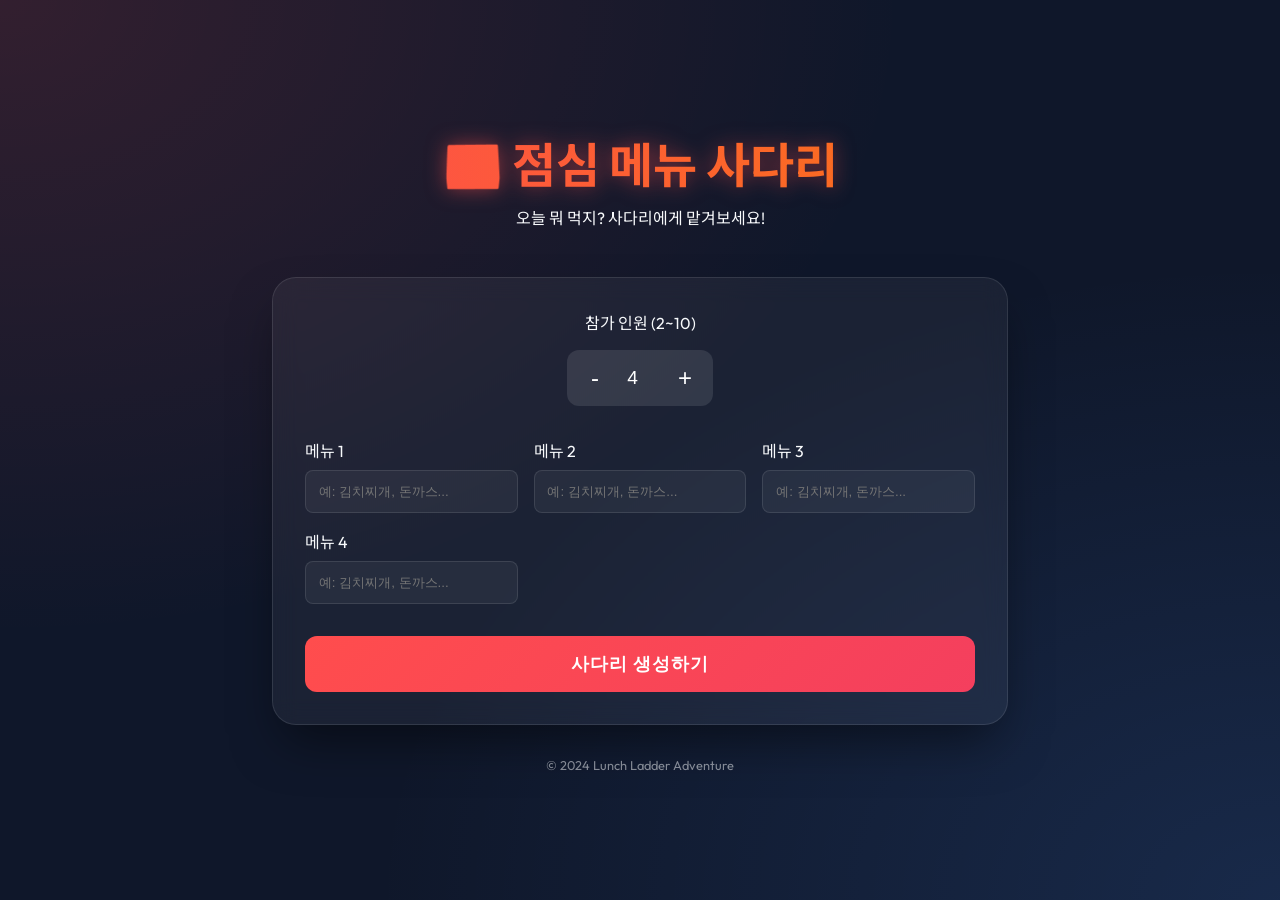
<file: lunch-ladder/index.html>
<!DOCTYPE html>
<html lang="ko">
<head>
    <meta charset="UTF-8">
    <meta name="viewport" content="width=device-width, initial-scale=1.0">
    <title>점심 메뉴 사다리 타기 | Lunch Ladder</title>
    <link rel="stylesheet" href="style.css">
    <link rel="preconnect" href="https://fonts.googleapis.com">
    <link rel="preconnect" href="https://fonts.gstatic.com" crossorigin>
    <link href="https://fonts.googleapis.com/css2?family=Outfit:wght@400;700&family=Noto+Sans+KR:wght@400;700&display=swap" rel="stylesheet">
</head>
<body>
    <div class="container">
        <header>
            <h1 class="glow-text">🍱 점심 메뉴 사다리</h1>
            <p>오늘 뭐 먹지? 사다리에게 맡겨보세요!</p>
        </header>

        <main>
            <section id="setup-section" class="glass-panel">
                <div class="input-group">
                    <label for="participant-count">참가 인원 (2~10)</label>
                    <div class="counter">
                        <button onclick="changeCount(-1)">-</button>
                        <input type="number" id="participant-count" value="4" min="2" max="10" readonly>
                        <button onclick="changeCount(1)">+</button>
                    </div>
                </div>
                
                <div id="inputs-container" class="inputs-grid">
                    <!-- Dynamic inputs will be here -->
                </div>

                <button id="start-btn" class="btn-primary">사다리 생성하기</button>
            </section>

            <section id="game-section" class="glass-panel hidden">
                <div id="ladder-container">
                    <canvas id="ladder-canvas"></canvas>
                </div>
                <div class="controls">
                    <button id="run-btn" class="btn-primary">전체 결과 확인</button>
                    <button id="reset-btn" class="btn-secondary">다시 설정</button>
                </div>
            </section>

            <section id="result-section" class="glass-panel hidden">
                <h2>🎉 결과 발표!</h2>
                <div id="result-list"></div>
                <button onclick="location.reload()" class="btn-primary">처음으로</button>
            </section>
        </main>

        <footer>
            <p>© 2024 Lunch Ladder Adventure</p>
        </footer>
    </div>
    <script src="script.js"></script>
</body>
</html>
</file>
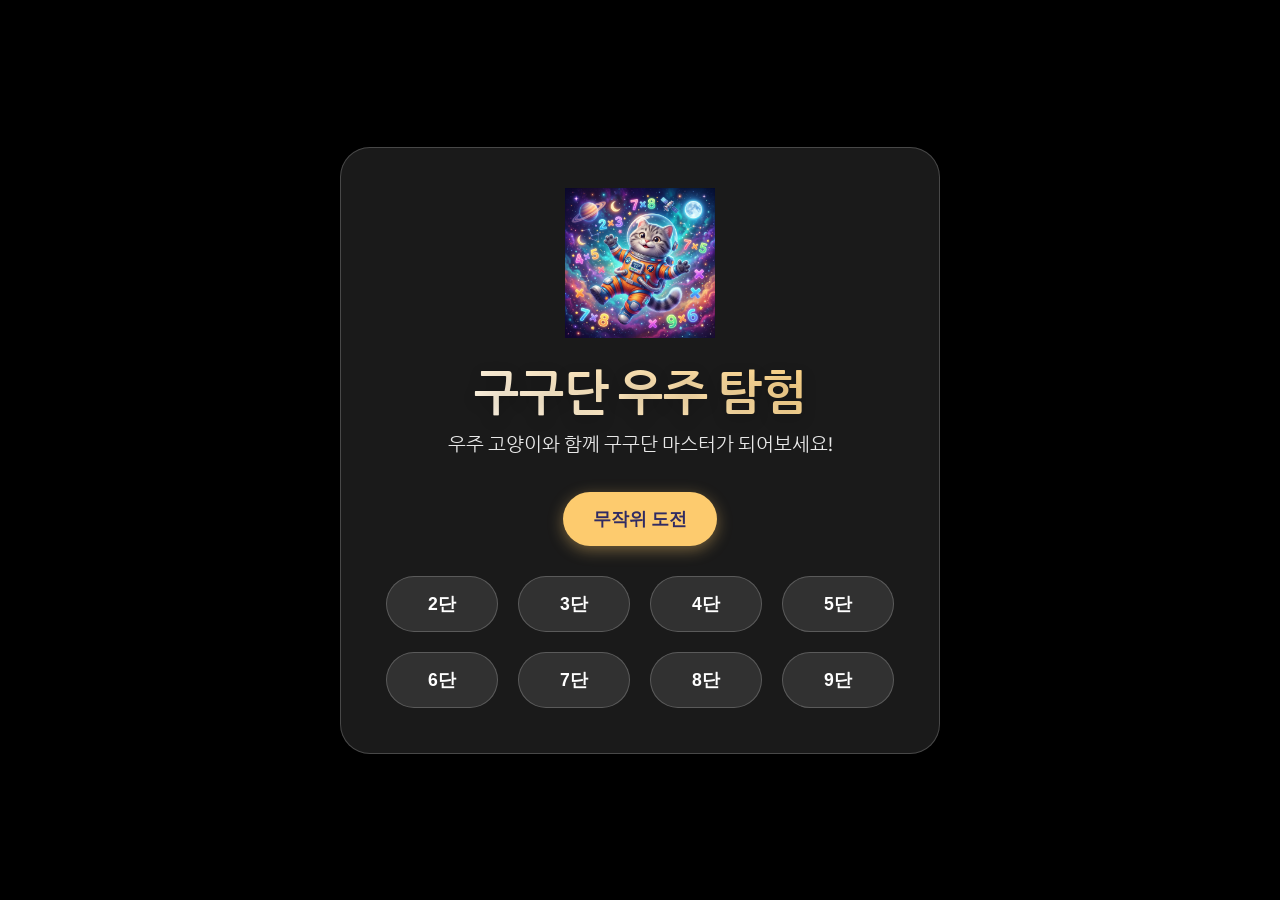
<file: test 99/index.html>
<!DOCTYPE html>
<html lang="ko">
<head>
    <meta charset="UTF-8">
    <meta name="viewport" content="width=device-width, initial-scale=1.0">
    <title>구구단 우주 탐험 | Multiplication Space Adventure</title>
    <meta name="description" content="초등학생을 위한 재미있는 구구단 게임! 우주 테마와 함께 수학 실력을 키워보세요.">
    <link rel="stylesheet" href="style.css">
    <link rel="preconnect" href="https://fonts.googleapis.com">
    <link rel="preconnect" href="https://fonts.gstatic.com" crossorigin>
    <link href="https://fonts.googleapis.com/css2?family=Outfit:wght@400;700&family=Nanum+Gothic:wght@400;700&display=swap" rel="stylesheet">
</head>
<body>
    <div id="game-container">
        <!-- Start Screen -->
        <section id="start-screen" class="screen active">
            <div class="glass-panel">
                <img src="mascot.png" alt="Space Cat Mascot" class="mascot floating">
                <h1>구구단 우주 탐험</h1>
                <p>우주 고양이와 함께 구구단 마스터가 되어보세요!</p>
                <div class="mode-selection">
                    <button class="btn primary" onclick="startGame('random')">무작위 도전</button>
                    <div class="dan-buttons">
                        <button class="btn secondary" onclick="startGame(2)">2단</button>
                        <button class="btn secondary" onclick="startGame(3)">3단</button>
                        <button class="btn secondary" onclick="startGame(4)">4단</button>
                        <button class="btn secondary" onclick="startGame(5)">5단</button>
                        <button class="btn secondary" onclick="startGame(6)">6단</button>
                        <button class="btn secondary" onclick="startGame(7)">7단</button>
                        <button class="btn secondary" onclick="startGame(8)">8단</button>
                        <button class="btn secondary" onclick="startGame(9)">9단</button>
                    </div>
                </div>
            </div>
        </section>

        <!-- Game Screen -->
        <section id="game-screen" class="screen">
            <div class="stats-bar">
                <div class="stat-item">점수: <span id="score">0</span></div>
                <div class="stat-item">남은 시간: <span id="timer">30</span>초</div>
            </div>
            <div class="glass-panel question-panel">
                <div id="question-display">
                    <span id="num1">?</span>
                    <span class="operator">×</span>
                    <span id="num2">?</span>
                    <span class="operator">=</span>
                </div>
                <div class="input-area">
                    <input type="number" id="answer-input" placeholder="정답 입력" autofocus autocomplete="off">
                    <button id="submit-btn" class="btn primary">확인</button>
                </div>
            </div>
            <div id="feedback" class="feedback-msg"></div>
        </section>

        <!-- Result Screen -->
        <section id="result-screen" class="screen">
            <div class="glass-panel">
                <h2>탐험 완료!</h2>
                <div class="final-score-box">
                    <p>최종 점수</p>
                    <div id="final-score">0</div>
                </div>
                <p id="result-msg">잘했어요! 더 높은 점수에 도전해보세요.</p>
                <button class="btn primary" onclick="resetGame()">다시 하기</button>
            </div>
        </section>
    </div>

    <!-- Background Elements -->
    <div class="stars"></div>
    <div class="twinkling"></div>

    <script src="script.js"></script>
</body>
</html>
</file>
<file: lunch-ladder/style.css>
:root {
    --primary: #ff4d4d;
    --primary-glow: rgba(255, 77, 77, 0.5);
    --secondary: #4d94ff;
    --bg-dark: #0f172a;
    --glass: rgba(255, 255, 255, 0.05);
    --glass-border: rgba(255, 255, 255, 0.1);
    --text: #f8fafc;
}

* {
    margin: 0;
    padding: 0;
    box-sizing: border-box;
}

body {
    font-family: 'Outfit', 'Noto Sans KR', sans-serif;
    background-color: var(--bg-dark);
    background-image: 
        radial-gradient(at 0% 0%, rgba(255, 77, 77, 0.15) 0px, transparent 50%),
        radial-gradient(at 100% 100%, rgba(77, 148, 255, 0.15) 0px, transparent 50%);
    color: var(--text);
    min-height: 100vh;
    display: flex;
    justify-content: center;
    align-items: center;
    overflow-x: hidden;
}

.container {
    width: 90%;
    max-width: 800px;
    padding: 2rem;
}

header {
    text-align: center;
    margin-bottom: 3rem;
}

.glow-text {
    font-size: 3rem;
    font-weight: 700;
    margin-bottom: 0.5rem;
    background: linear-gradient(to right, #ff4d4d, #f97316);
    -webkit-background-clip: text;
    -webkit-text-fill-color: transparent;
    filter: drop-shadow(0 0 10px var(--primary-glow));
}

.glass-panel {
    background: var(--glass);
    backdrop-filter: blur(12px);
    border: 1px solid var(--glass-border);
    border-radius: 24px;
    padding: 2rem;
    box-shadow: 0 25px 50px -12px rgba(0, 0, 0, 0.5);
    transition: transform 0.3s ease;
}

.input-group {
    display: flex;
    flex-direction: column;
    align-items: center;
    gap: 1rem;
    margin-bottom: 2rem;
}

.counter {
    display: flex;
    align-items: center;
    background: rgba(255, 255, 255, 0.1);
    border-radius: 12px;
    padding: 0.5rem;
}

.counter button {
    background: none;
    border: none;
    color: white;
    font-size: 1.5rem;
    width: 40px;
    height: 40px;
    cursor: pointer;
    transition: opacity 0.2s;
}

.counter button:hover {
    opacity: 0.7;
}

.counter input {
    background: none;
    border: none;
    color: white;
    font-size: 1.2rem;
    width: 50px;
    text-align: center;
    outline: none;
}

.inputs-grid {
    display: grid;
    grid-template-columns: repeat(auto-fit, minmax(200px, 1fr));
    gap: 1rem;
    margin-bottom: 2rem;
}

.input-item {
    display: flex;
    flex-direction: column;
    gap: 0.5rem;
}

.input-item input {
    background: rgba(255, 255, 255, 0.05);
    border: 1px solid var(--glass-border);
    border-radius: 8px;
    padding: 0.8rem;
    color: white;
    outline: none;
}

.input-item input:focus {
    border-color: var(--primary);
}

.btn-primary {
    display: block;
    width: 100%;
    padding: 1rem;
    background: linear-gradient(135deg, #ff4d4d, #f43f5e);
    border: none;
    border-radius: 12px;
    color: white;
    font-size: 1.1rem;
    font-weight: 700;
    cursor: pointer;
    transition: all 0.3s ease;
    text-transform: uppercase;
    letter-spacing: 1px;
}

.btn-primary:hover {
    transform: translateY(-2px);
    box-shadow: 0 10px 20px -5px var(--primary-glow);
}

.btn-secondary {
    padding: 0.8rem 1.5rem;
    background: transparent;
    border: 1px solid var(--glass-border);
    border-radius: 12px;
    color: white;
    cursor: pointer;
}

#ladder-container {
    width: 100%;
    overflow-x: auto;
    margin-bottom: 2rem;
    padding: 20px;
}

canvas {
    display: block;
    margin: 0 auto;
}

.hidden {
    display: none;
}

.controls {
    display: flex;
    gap: 1rem;
}

#result-list {
    margin: 2rem 0;
    display: flex;
    flex-direction: column;
    gap: 0.8rem;
}

.result-item {
    display: flex;
    justify-content: space-between;
    padding: 1rem;
    background: rgba(255, 255, 255, 0.05);
    border-radius: 12px;
}

.result-item .name { font-weight: 700; color: var(--secondary); }
.result-item .menu { color: var(--primary); font-weight: 700; }

footer {
    text-align: center;
    margin-top: 2rem;
    font-size: 0.8rem;
    opacity: 0.5;
}
</file>
<file: test 99/style.css>
:root {
    --primary-color: #6c5ce7;
    --secondary-color: #a29bfe;
    --accent-color: #fdcb6e;
    --error-color: #ff7675;
    --success-color: #55efc4;
    --text-color: #ffffff;
    --bg-dark: #0f0c29;
    --bg-gradient: linear-gradient(to bottom, #0f0c29, #302b63, #24243e);
    --glass-bg: rgba(255, 255, 255, 0.1);
    --glass-border: rgba(255, 255, 255, 0.2);
}

* {
    box-sizing: border-box;
    margin: 0;
    padding: 0;
}

body {
    font-family: 'Outfit', 'Nanum Gothic', sans-serif;
    background: var(--bg-gradient);
    color: var(--text-color);
    height: 100vh;
    overflow: hidden;
    display: flex;
    justify-content: center;
    align-items: center;
}

/* Background Stars Animation */
.stars, .twinkling {
    position: absolute;
    top: 0;
    left: 0;
    right: 0;
    bottom: 0;
    width: 100%;
    height: 100%;
    display: block;
    z-index: -1;
}

.stars {
    background: #000 url(https://s3-us-west-2.amazonaws.com/s.cdpn.io/123163/stars.png) repeat top center;
}

.twinkling {
    background: transparent url(https://s3-us-west-2.amazonaws.com/s.cdpn.io/123163/twinkling.png) repeat top center;
    animation: move-twink-back 200s linear infinite;
}

@keyframes move-twink-back {
    from { background-position: 0 0; }
    to { background-position: -10000px 5000px; }
}

/* Container & Screens */
#game-container {
    width: 90%;
    max-width: 600px;
    z-index: 10;
}

.screen {
    display: none;
    flex-direction: column;
    align-items: center;
    text-align: center;
    animation: fadeIn 0.5s ease-out;
}

.screen.active {
    display: flex;
}

@keyframes fadeIn {
    from { opacity: 0; transform: translateY(20px); }
    to { opacity: 1; transform: translateY(0); }
}

/* Glass Panel Styling */
.glass-panel {
    background: var(--glass-bg);
    backdrop-filter: blur(10px);
    border: 1px solid var(--glass-border);
    border-radius: 30px;
    padding: 40px;
    box-shadow: 0 8px 32px 0 rgba(0, 0, 0, 0.37);
    width: 100%;
}

/* Typography */
h1 {
    font-size: 3rem;
    margin-bottom: 10px;
    background: linear-gradient(45deg, #fff, var(--accent-color));
    -webkit-background-clip: text;
    -webkit-text-fill-color: transparent;
    text-shadow: 0 5px 15px rgba(0,0,0,0.2);
}

p {
    font-size: 1.2rem;
    margin-bottom: 30px;
    opacity: 0.9;
}

/* Buttons */
.btn {
    padding: 15px 30px;
    border-radius: 50px;
    border: none;
    font-size: 1.1rem;
    font-weight: bold;
    cursor: pointer;
    transition: all 0.3s cubic-bezier(0.175, 0.885, 0.32, 1.275);
    margin: 5px;
}

.btn.primary {
    background: var(--accent-color);
    color: #302b63;
    box-shadow: 0 4px 15px rgba(253, 203, 110, 0.4);
}

.btn.primary:hover {
    transform: scale(1.05);
    box-shadow: 0 6px 20px rgba(253, 203, 110, 0.6);
}

.btn.secondary {
    background: var(--glass-bg);
    color: white;
    border: 1px solid var(--glass-border);
}

.btn.secondary:hover {
    background: var(--primary-color);
    border-color: var(--primary-color);
}

.dan-buttons {
    display: grid;
    grid-template-columns: repeat(4, 1fr);
    gap: 10px;
    margin-top: 20px;
}

/* Mascot Animation */
.mascot {
    width: 150px;
    height: auto;
    margin-bottom: 20px;
}

.floating {
    animation: floating 3s ease-in-out infinite;
}

@keyframes floating {
    0% { transform: translateY(0px); }
    50% { transform: translateY(-15px); }
    100% { transform: translateY(0px); }
}

/* Game Stats */
.stats-bar {
    display: flex;
    justify-content: space-between;
    width: 100%;
    margin-bottom: 20px;
}

.stat-item {
    background: var(--glass-bg);
    padding: 10px 20px;
    border-radius: 20px;
    font-weight: bold;
    border: 1px solid var(--glass-border);
}

/* Question Area */
.question-panel {
    display: flex;
    flex-direction: column;
    gap: 30px;
}

#question-display {
    font-size: 5rem;
    font-weight: 700;
    display: flex;
    align-items: center;
    justify-content: center;
    gap: 20px;
}

.operator {
    color: var(--accent-color);
}

.input-area {
    display: flex;
    gap: 10px;
    justify-content: center;
}

#answer-input {
    width: 150px;
    padding: 15px;
    border-radius: 15px;
    border: 2px solid var(--glass-border);
    background: rgba(255, 255, 255, 0.05);
    color: white;
    font-size: 1.5rem;
    text-align: center;
}

#answer-input:focus {
    outline: none;
    border-color: var(--accent-color);
}

/* Hide Spin Buttons */
input::-webkit-outer-spin-button,
input::-webkit-inner-spin-button {
    -webkit-appearance: none;
    margin: 0;
}

/* Feedback message */
.feedback-msg {
    margin-top: 20px;
    font-size: 1.5rem;
    font-weight: bold;
    height: 2rem;
}

.correct {
    color: var(--success-color);
    animation: bounce 0.5s ease;
}

.incorrect {
    color: var(--error-color);
    animation: shake 0.5s ease;
}

@keyframes bounce {
    0%, 20%, 50%, 80%, 100% {transform: translateY(0);}
    40% {transform: translateY(-20px);}
    60% {transform: translateY(-10px);}
}

@keyframes shake {
    0%, 100% {transform: translateX(0);}
    25% {transform: translateX(-10px);}
    75% {transform: translateX(10px);}
}

/* Result Screen */
#final-score {
    font-size: 6rem;
    font-weight: 800;
    color: var(--accent-color);
    text-shadow: 0 0 20px rgba(253, 203, 110, 0.5);
}

.final-score-box {
    margin: 20px 0;
}

/* Mobile Responsiveness */
@media (max-width: 480px) {
    h1 { font-size: 2rem; }
    #question-display { font-size: 3rem; }
    .dan-buttons { grid-template-columns: repeat(2, 1fr); }
    .glass-panel { padding: 20px; }
}
</file>
